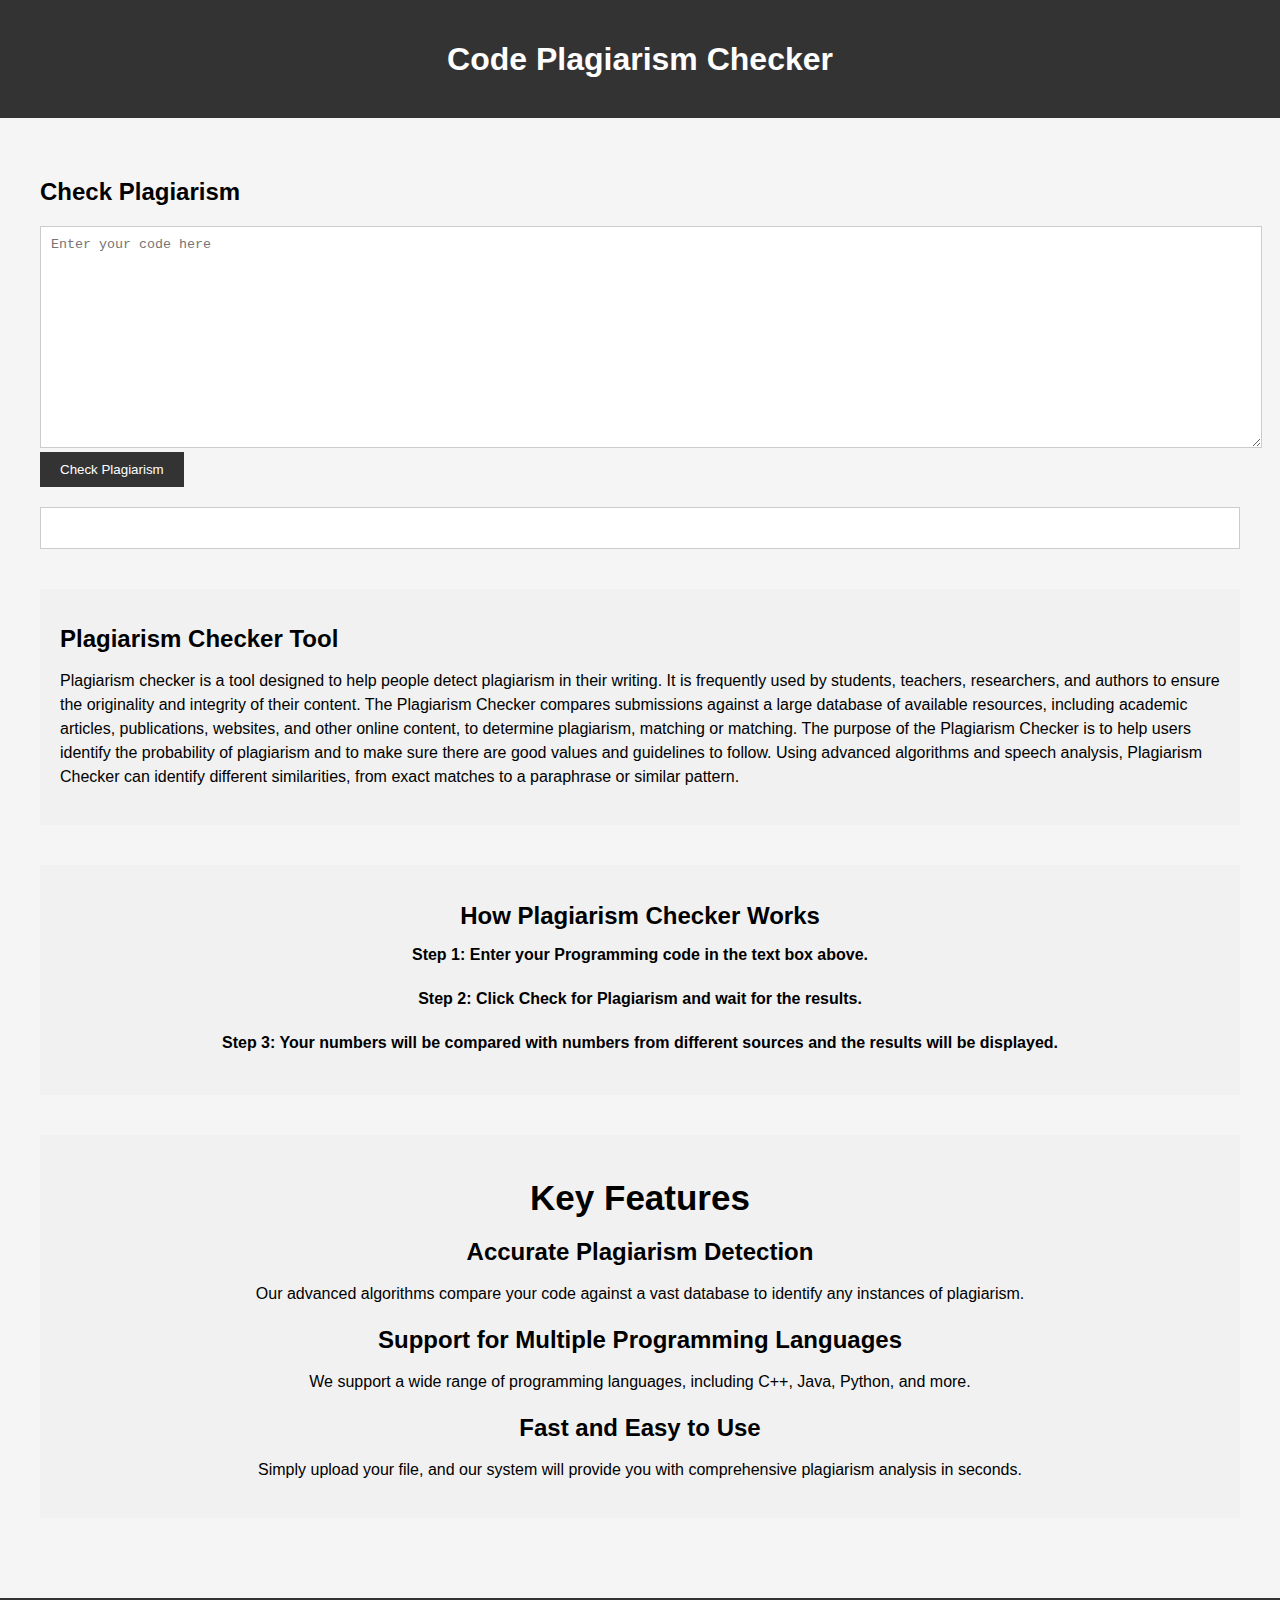
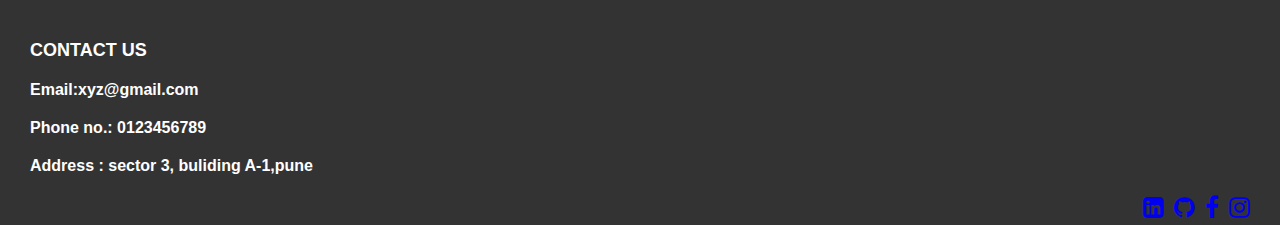
<file: plagrism-project-main/index.html>
<!DOCTYPE html>
<html lang="en">
<head>
  <meta charset="UTF-8">
  <meta name="viewport" content="width=device-width, initial-scale=1.0">
  <link rel="stylesheet" href="https://cdnjs.cloudflare.com/ajax/libs/font-awesome/4.7.0/css/font-awesome.min.css">
  <title>Plagiarism Checker</title>
  <link rel="stylesheet" href="style.css">
</head>
<body>
  <header>
    <h1>Code Plagiarism Checker</h1>
  </header>

  <main>
    <section>
      <h2>Check Plagiarism</h2>
      <form id="plagiarismForm">
        <textarea id="codeInput" placeholder="Enter your code here"></textarea>
        <button type="submit">Check Plagiarism</button>
      </form>
      <div id="result"></div>
    </section>

    <div class="container">
      <div class="section">
          <h1>Plagiarism Checker Tool</h1>
          <p>Plagiarism checker is a tool designed to help people detect  plagiarism in their writing.
            It is frequently used by students, teachers, researchers, and authors to ensure the originality 
            and integrity of their content. The  Plagiarism Checker compares submissions against a 
            large database of available resources, including academic articles, publications,  websites, 
            and other online content, to determine plagiarism, matching or matching.

            The purpose of the Plagiarism Checker is to help users identify the probability of plagiarism
            and to make sure there are good values ​​and guidelines to follow.
            Using advanced algorithms and speech analysis, Plagiarism Checker can identify
            different similarities, from exact matches to a paraphrase or
            similar pattern.</p>
      </div>

       <div class="section2">
          <h1>How Plagiarism Checker Works</h1>
          <h2>Step 1: Enter your Programming code in the text box above.</h2>
          <h2>Step 2: Click Check for Plagiarism and wait for the results.</h2>
          <h2>Step 3: Your numbers will be compared with numbers from different sources and the results will be displayed. </h2>
          
      </div> 
      <div class="section3">
        <h1>Key Features</h1>
        <h2>Accurate Plagiarism Detection</h2>
        <p>Our advanced algorithms compare your code against a vast database to identify any instances of plagiarism.</p>
          
        <h2>Support for Multiple Programming Languages</h2>
        <p>We support a wide range of programming languages, including C++, Java, Python, and more.</p>
          
        <h2>Fast and Easy to Use</h2>
        <p>Simply upload your file, and our system will provide you with comprehensive plagiarism analysis in seconds.</p>
        
    </div> 


  </main>

  <script src="script.js"></script>
  <footer>
    <div class="foot">
    <h1>CONTACT US</h1>
    <h2>Email:xyz@gmail.com</h2>
    <h2>Phone no.: 0123456789</h2>
    <h2>Address : sector 3, buliding A-1,pune </h2>
      <a href="http://www.instagram.com"><i class="fa fa-instagram" style="font-size:24px" ></i></a>
      <a href="http://www.facebook.com"><i class="fa fa-facebook" style="font-size:24px"></i></a>
      <a href="https://github.com/"><i class="fa fa-github" style="font-size:24px"></i></a>
      <a href="https://in.linkedin.com/?original_referer=https%3A%2F%2Fwww.google.com%2F"><i class="fa fa-linkedin-square" style="font-size:24px"></i></a>
    </div>
      </footer>
</body>
</html>
</file>
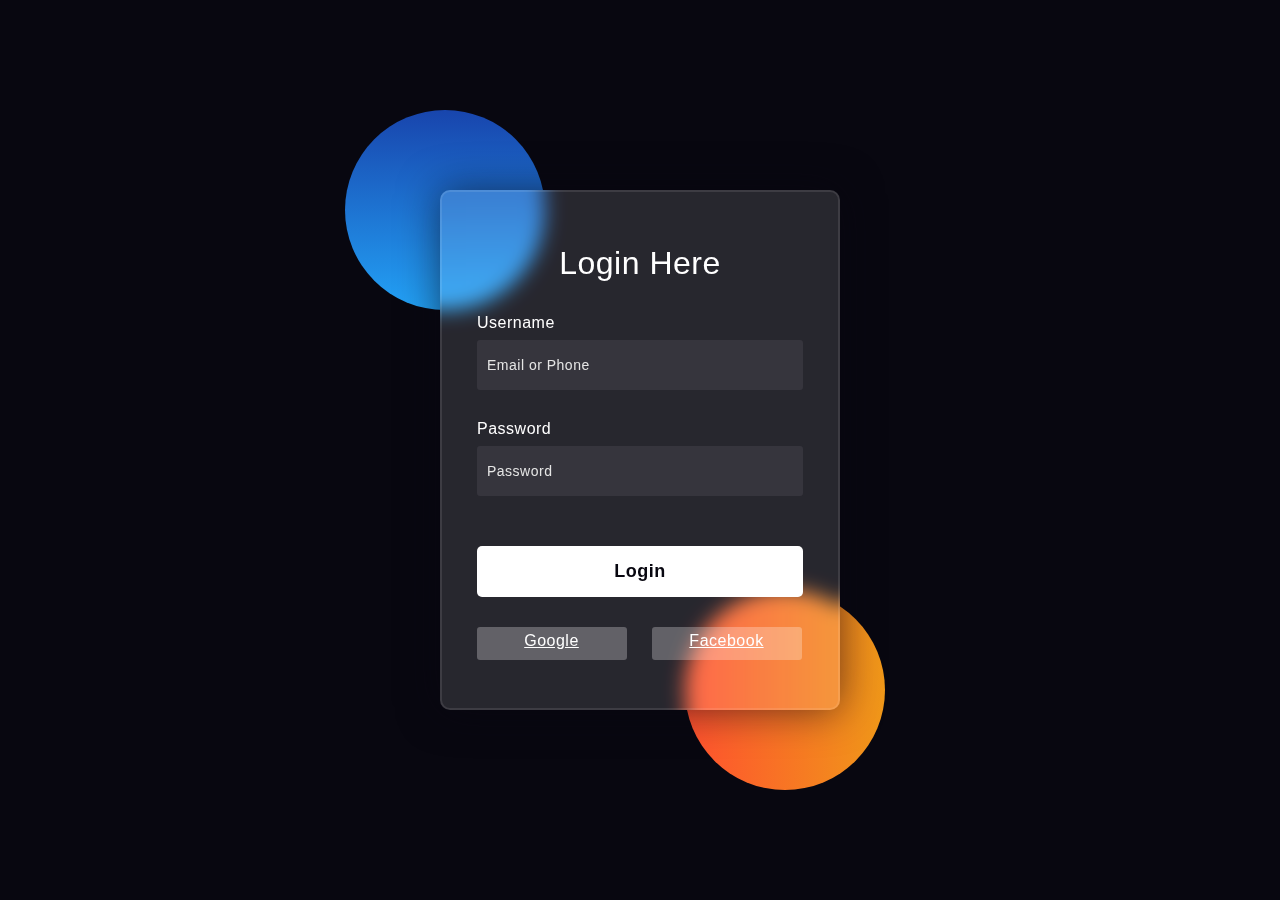
<file: plagrism-project-main/login.html>
<!DOCTYPE html>
<html lang="en">
<head>
  
    <title>login</title>
 
    <!-- <link rel="preconnect" href="https://fonts.gstatic.com">
    <link rel="stylesheet" href="https://cdnjs.cloudflare.com/ajax/libs/font-awesome/5.15.4/css/all.min.css">
    <link href="https://fonts.googleapis.com/css2?family=Poppins:wght@300;500;600&display=swap" rel="stylesheet"> -->
    <!--Stylesheet-->
    <script src="login.js"></script>
    <style media="screen">
      *,
*:before,
*:after{
    padding: 0;
    margin: 0;
    box-sizing: border-box;
}
body{
    background-color: #080710;
}
.background{
    width: 430px;
    height: 520px;
    position: absolute;
    transform: translate(-50%,-50%);
    left: 50%;
    top: 50%;
}
.background .shape{
    height: 200px;
    width: 200px;
    position: absolute;
    border-radius: 50%;
}
.shape:first-child{
    background: linear-gradient(
        #1845ad,
        #23a2f6
    );
    left: -80px;
    top: -80px;
}
.shape:last-child{
    background: linear-gradient(
        to right,
        #ff512f,
        #f09819
    );
    right: -30px;
    bottom: -80px;
}
form{
    height: 520px;
    width: 400px;
    background-color: rgba(255,255,255,0.13);
    position: absolute;
    transform: translate(-50%,-50%);
    top: 50%;
    left: 50%;
    border-radius: 10px;
    backdrop-filter: blur(10px);
    border: 2px solid rgba(255,255,255,0.1);
    box-shadow: 0 0 40px rgba(8,7,16,0.6);
    padding: 50px 35px;
}
form *{
    font-family: 'Poppins',sans-serif;
    color: #ffffff;
    letter-spacing: 0.5px;
    outline: none;
    border: none;
}
form h3{
    font-size: 32px;
    font-weight: 500;
    line-height: 42px;
    text-align: center;
}

label{
    display: block;
    margin-top: 30px;
    font-size: 16px;
    font-weight: 500;
}
input{
    display: block;
    height: 50px;
    width: 100%;
    background-color: rgba(255,255,255,0.07);
    border-radius: 3px;
    padding: 0 10px;
    margin-top: 8px;
    font-size: 14px;
    font-weight: 300;
}
::placeholder{
    color: #e5e5e5;
}
button{
    margin-top: 50px;
    width: 100%;
    background-color: #ffffff;
    color: #080710;
    padding: 15px 0;
    font-size: 18px;
    font-weight: 600;
    border-radius: 5px;
    cursor: pointer;
}
.social{
  margin-top: 30px;
  display: flex;
}
.social div{
  background: red;
  width: 150px;
  border-radius: 3px;
  padding: 5px 10px 10px 5px;
  background-color: rgba(255,255,255,0.27);
  color: #eaf0fb;
  text-align: center;
}
.social div:hover{
  background-color: rgba(255,255,255,0.47);
}
.social .fb{
  margin-left: 25px;
}
.social i{
  margin-right: 4px;
}

    </style>
</head>
<body>
    <div class="background">
        <div class="shape"></div>
        <div class="shape"></div>
    </div>
    <form>
        <h3>Login Here</h3>

        <label for="username">Username</label>
        <input type="text" placeholder="Email or Phone" id="user" required>

        <label for="password">Password</label>
        <input type="password" placeholder="Password" id="pass" required>

        <button type="submit" onclick="login()">Login</button>
        <div class="social">
          <div class="go"><i class="fab fa-google"></i><a href="https://accounts.google.com/v3/signin/identifier?dsh=S352556266%3A1687286611650847&authuser=0&continue=https%3A%2F%2Fmyaccount.google.com%2F%3Futm_source%3Dsign_in_no_continue%26pli%3D1&ec=GAlAwAE&hl=en_GB&service=accountsettings&flowName=GlifWebSignIn&flowEntry=AddSession">  Google</a></div>
          <div class="fb"><i class="fab fa-facebook"></i><a href="https://www.facebook.com/login/">Facebook</a></div>
        </div>
    </form>
    <p id="message"></p>
    
</body>
</html>
<!-- window.location.href='index.html'; -->
</file>
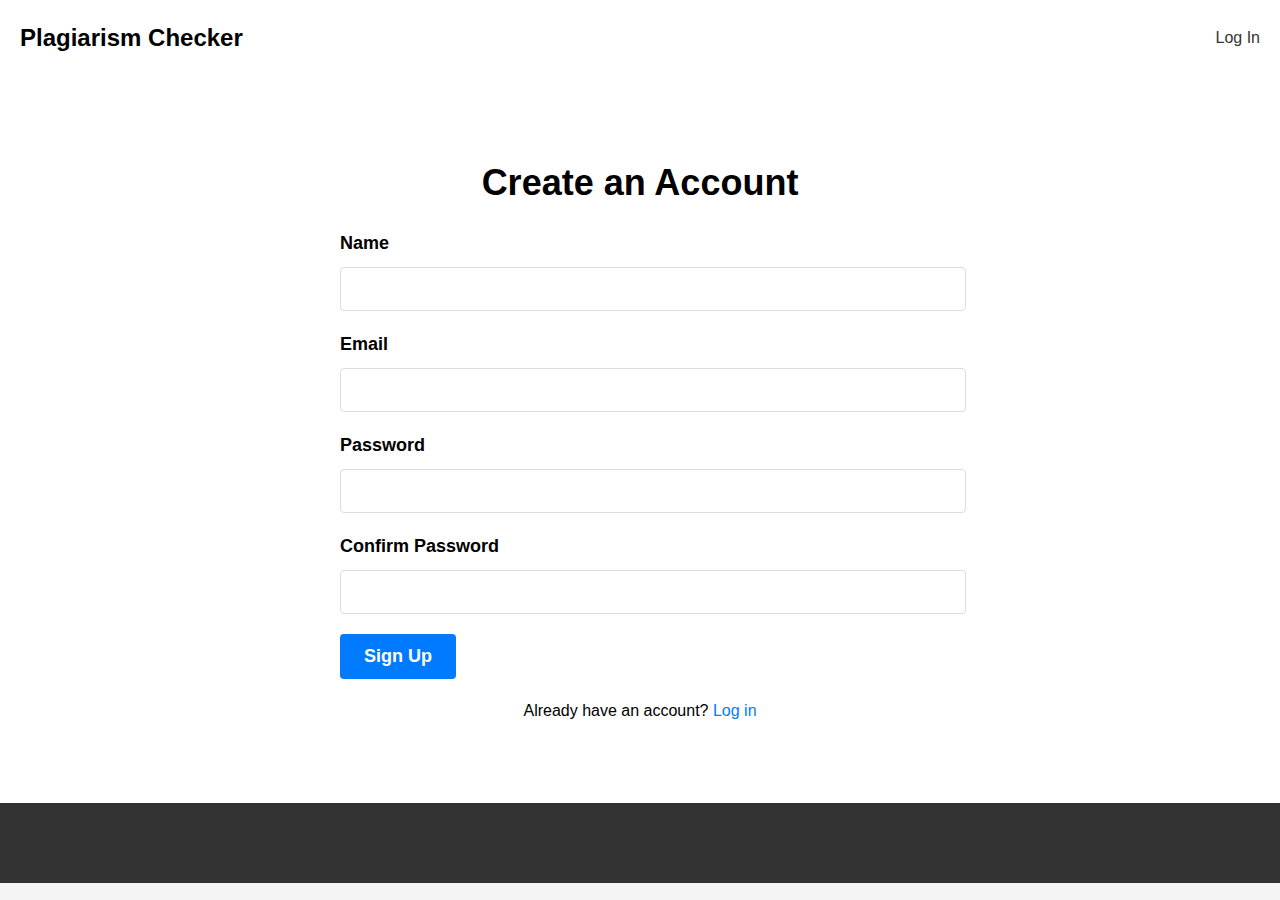
<file: plagrism-project-main/signup.html>
<!DOCTYPE html>
<html lang="en">
<head>
  <meta charset="UTF-8">
  <meta name="viewport" content="width=device-width, initial-scale=1.0">
  <title>Sign Up</title>
  <link rel="stylesheet" href="sign.css">
</head>
<body>
  <header>
    <nav>
      <h1>Plagiarism Checker</h1>
      <ul>
        <!-- <li><a href="index.html">Home</a></li> -->
        <li><a href="login.html">Log In</a></li>
      </ul>
    </nav>
  </header>

  <main>
    <section class="signup-form">
      <div class="container">
        <h2>Create an Account</h2>
        <form>
          <div class="form-group">
            <label for="name">Name</label>
            <input type="text" id="name" name="name" required>
          </div>
          <div class="form-group">
            <label for="email">Email</label>
            <input type="email" id="email" name="email" required>
          </div>
          <div class="form-group">
            <label for="password">Password</label>
            <input type="password" id="password" name="password" required>
          </div>
          <div class="form-group">
            <label for="confirm-password">Confirm Password</label>
            <input type="password" id="confirm-password" name="confirm-password" required>
          </div>
          <div class="form-group">
            <input type="submit" value="Sign Up" class="button" onclick="login()">
          </div>
        </form>
        <p>Already have an account? <a href="login.html">Log in</a></p>
      </div>
    </section>
  </main>

  <footer>
    <div class="container">
    </div>
  </footer>
  <script>
    function login() {
    
        window.location.href = 'index.html';
    
}
  </script>
</body>
</html>
</file>
<file: plagrism-project-main/style.css>
body {
    font-family: Arial, sans-serif;
    background-color: #f5f5f5;
    margin: 0;
    padding: 0;
  }
  
  header {
    background-color: #333;
    color: #fff;
    padding: 20px;
    text-align: center;
  }
  
  main {
    padding: 40px;
  }
  
  section {
    margin-bottom: 40px;
  }
  
  h1, h2 {
    margin-bottom: 20px;
  }
  
  form {
    margin-bottom: 20px;
  }
  
  textarea {
    width: 100%;
    height: 200px;
    padding: 10px;
    border: 1px solid #ccc;
    resize: vertical;
  }
  
  button {
    padding: 10px 20px;
    background-color: #333;
    color: #fff;
    border: none;
    cursor: pointer;
  }
  
  #result {
    background-color: #fff;
    padding: 20px;
    border: 1px solid #ccc;
  }

.section {
    margin-bottom: 40px;
    background-color: #f1f1f1;
    padding: 20px;
    /* border-radius: 5px; */
    /* box-shadow: 0 2px 5px rgba(0, 0, 0, 0.1); */
}

.section h1 {
    font-size: 24px;
    margin-bottom: 10px;
}

.section p {
    font-size: 16px;
    line-height: 1.5;
}

.foot{

background-color: #333;
color: #fff;
padding: 10px;
text-align: left;

}
.foot h1{
  font-size: large ;
}  
.foot h2{
    font-size: medium;
  }
.foot i
{
  margin-left: 10px;
            float: right;
  /* padding: 10px; */
  margin: bottom 0;;
}
  
  
  .section2
{
  margin-bottom: 40px;
    background-color: #f1f1f1;
    padding: 20px;
    /* border-radius: 5px; */
    /* box-shadow: 0 2px 5px rgba(0, 0, 0, 0.1); */

}
.section2 h1{
  text-align: center;
  font-size: 24px;
    margin-bottom: 10px;
}
.section2 h2{
  text-align: center;
font-size: 16px;
line-height: 1.5;
}

.section3
{
  margin-bottom: 40px;
    background-color: #f1f1f1;
    padding: 20px;
    /* border-radius: 5px; */
    /* box-shadow: 0 2px 5px rgba(0, 0, 0, 0.1); */

}
.section3 h1{
  text-align: center;
  font-size: 35px;
  margin-bottom: 10px;
}
.section3 h2{
  text-align: center;
  font-size: 24px;
    margin-bottom: 10px;
}
.section3 p{
  text-align: center;
font-size: 16px;
line-height: 1.5;
}
footer{
  background-color: #333;
color: #fff;
padding: 20px;
text-align: left;
}
</file>
<file: plagrism-project-main/sign.css>
/* Reset default styles */
html, body, ul, ol, li, p, h1, h2, h3, h4, h5, h6, figure, figcaption, blockquote, dl, dd {
    margin: 0;
    padding: 0;
  }
  
  body {
    font-family: Arial, sans-serif;
    line-height: 1.5;
    background-color: #f4f4f4;
  }
  
  .container {
    max-width: 600px;
    margin: 0 auto;
    padding: 20px;
  }
  
  header {
    background-color: #ffffff;
    padding: 20px;
    box-shadow: 0 2px 5px rgba(0, 0, 0, 0.1);
  }
  
  nav {
    display: flex;
    align-items: center;
  }
  
  nav h1 {
    flex-grow: 1;
    font-size: 24px;
    font-weight: bold;
  }
  
  nav ul {
    list-style: none;
  }
  
  nav ul li {
    display: inline-block;
    margin-left: 20px;
  }
  
  nav ul li a {
    color: #333333;
    text-decoration: none;
  }
  
  .signup-form {
    background-color: #ffffff;
    padding: 60px 20px;
    text-align: center;
  }
  
  .signup-form h2 {
    font-size: 36px;
    font-weight: bold;
    margin-bottom: 20px;
  }
  
  .signup-form form {
    text-align: left;
  }
  
  .form-group {
    margin-bottom: 20px;
  }
  
  .form-group label {
    display: block;
    font-size: 18px;
    font-weight: bold;
    margin-bottom: 10px;
  }
  
  .form-group input[type="text"],
  .form-group input[type="email"],
  .form-group input[type="password"] {
    width: 100%;
    padding: 12px;
    font-size: 16px;
    border: 1px solid #dddddd;
    border-radius: 4px;
  }
  
  .form-group input[type="submit"] {
    font-size: 18px;
    font-weight: bold;
    padding: 12px 24px;
    background-color: #007bff;
    color: #ffffff;
    border: none;
    border-radius: 4px;
    cursor: pointer;
    transition: background-color 0.3s;
  }
  
  .form-group input[type="submit"]:hover {
    background-color: #0056b3;
  }
  
  p {
    font-size: 16px;
    margin-top: 20px;
  }
  
  p a {
    color: #007bff;
    text-decoration: none;
  }
  
  footer {
    background-color: #333333;
    padding: 20px;
    color: #ffffff;
    text-align: center;
  }
  
  footer p {
    margin-bottom: 10px;
  }
</file>
